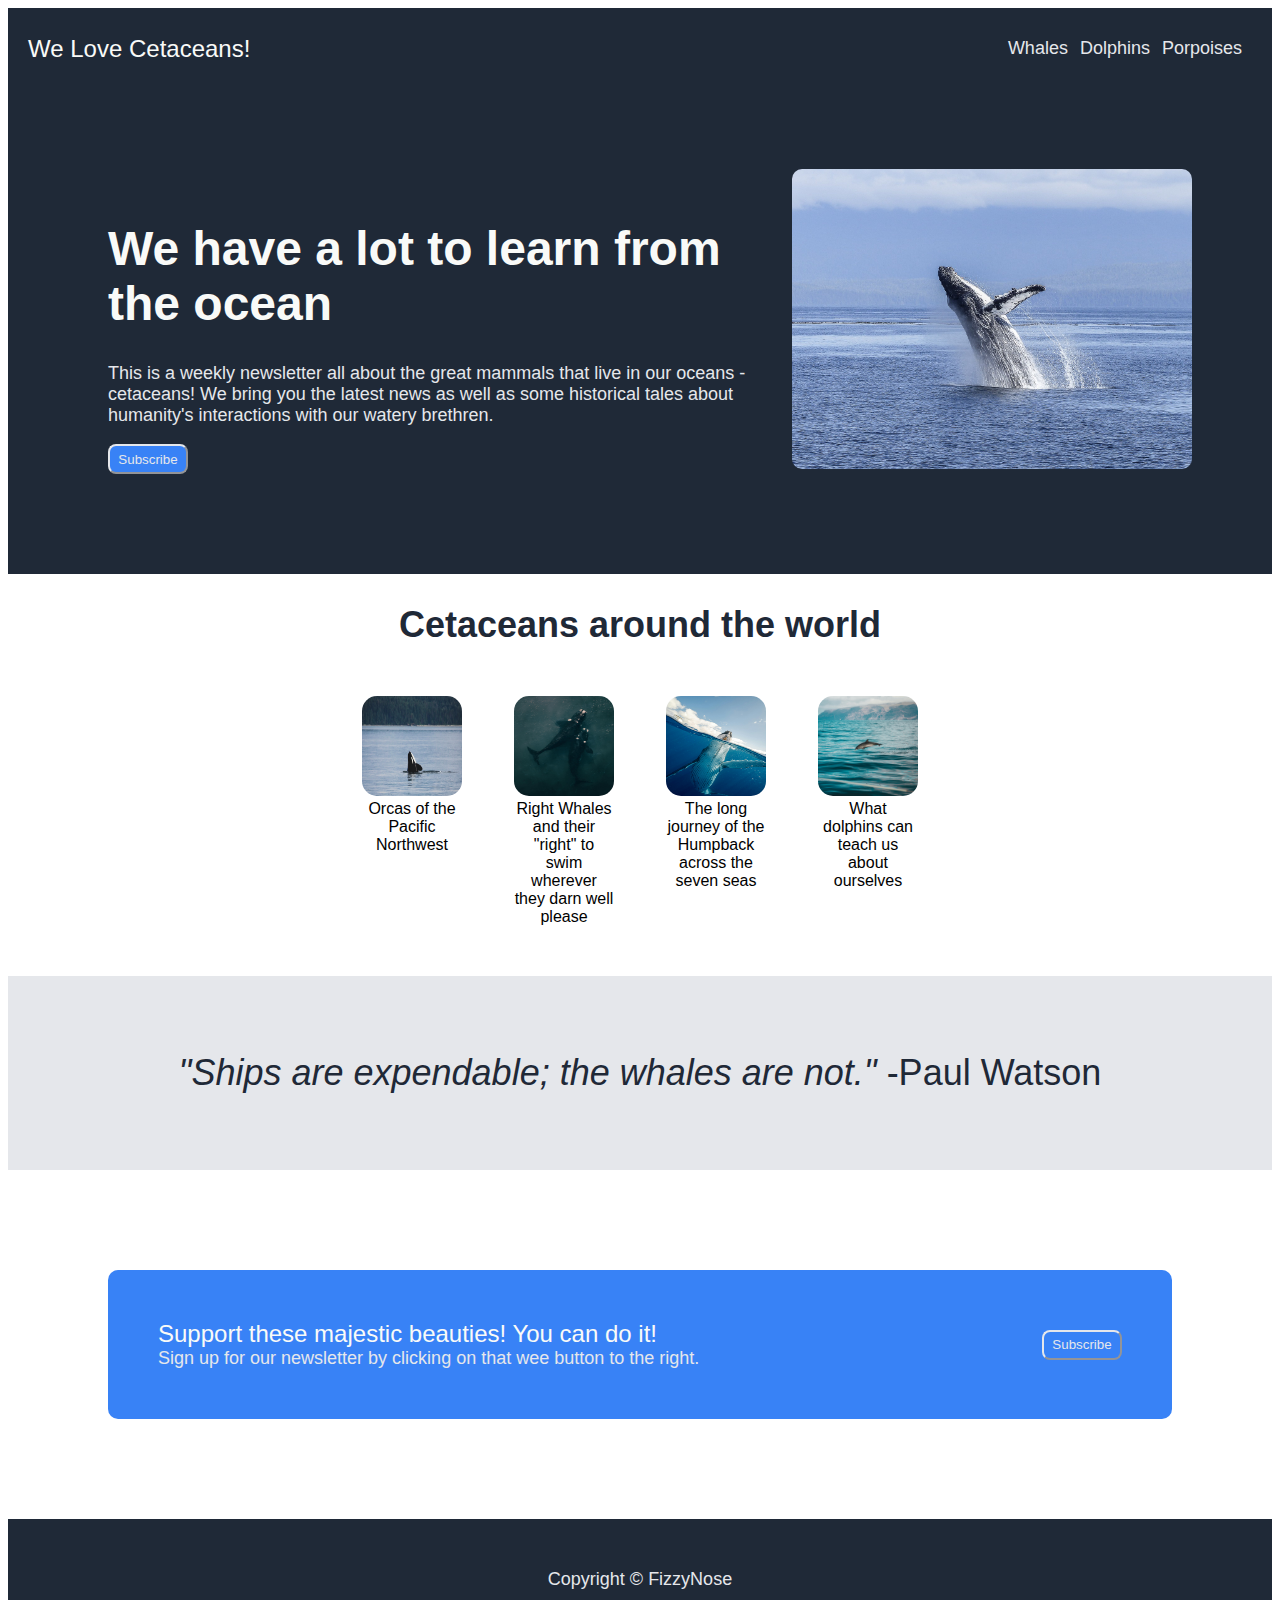
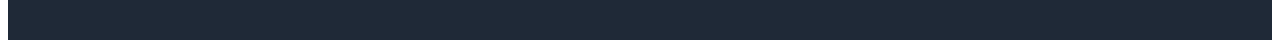
<file: index.html>
<!DOCTYPE html>
<html lang="en">
  <head>
    <meta charset="UTF-8">
    <meta name="viewport" content="width-device-width, initial-scale=1.0">
    <meta http-equiv="X-UA-Compatible" content="ie=edge, chrome=1">
    <title>Landing Page</title>
    <link rel="stylesheet" href="style.css">
  </head> 
  <body>
   <header> 
    <div class="home">We Love Cetaceans!</div>
    <nav>
        <a href="#Whales">Whales</a>
        <a href="#Dolphins">Dolphins</a>
        <a href="#Porpoises">Porpoises</a>
    </nav>
   </header>
      <div class="hero">
          <div class="left-text">
            <h1>We have a lot to learn from the ocean</h1>
            <p>This is a weekly newsletter all about the great mammals that live in our oceans - cetaceans! We bring you the latest news as well as some historical tales about humanity's interactions with our watery brethren.</p>
            <button>Subscribe</button>
          </div>
            <img src="images/humpback-whale.jpeg" alt="Humpback Whale">
      </div>
   <h2>Cetaceans around the world</h2>
   <div class="container">
    <div class="info">
        <img src="/images/pexels-andre-estevez-3325908.jpg" alt="Upright orca">
        <div class="text">Orcas of the Pacific Northwest</div>
    </div>
    <div class="info">
        <img src="images/pexels-hernan-segui-4801188.jpg" alt="Right Whales">
        <div class="text">Right Whales and their "right" to swim wherever they darn well please</div>
    </div>
    <div class="info">
        <img src="images/pexels-elianne-dipp-4666751.jpg" alt="Humpback Whale">
        <div class="text">The long journey of the Humpback across the seven seas</div> 
    </div>    
    <div class="info">
        <img src="images/pexels-guillaume-hankenne-1986374.jpg" alt="Jumping dolphin">
        <div class="text">What dolphins can teach us about ourselves</div>
    </div>
   </div>
   <blockquote>
    <p>
        <em>"Ships are expendable; the whales are not."</em> -Paul Watson
    </p>
   </blockquote>
   <div class="support">
      <div class="stack">
        <div class="action">Support these majestic beauties! You can do it!</div>
        <div class="blurb">Sign up for our newsletter by clicking on that wee button to the right.</div>
      </div>
    <button>Subscribe</button>
   </div>
   <footer>
    <div class="footer">Copyright &copy; FizzyNose</div>
   </footer>
  </body>  
</html>
</file>
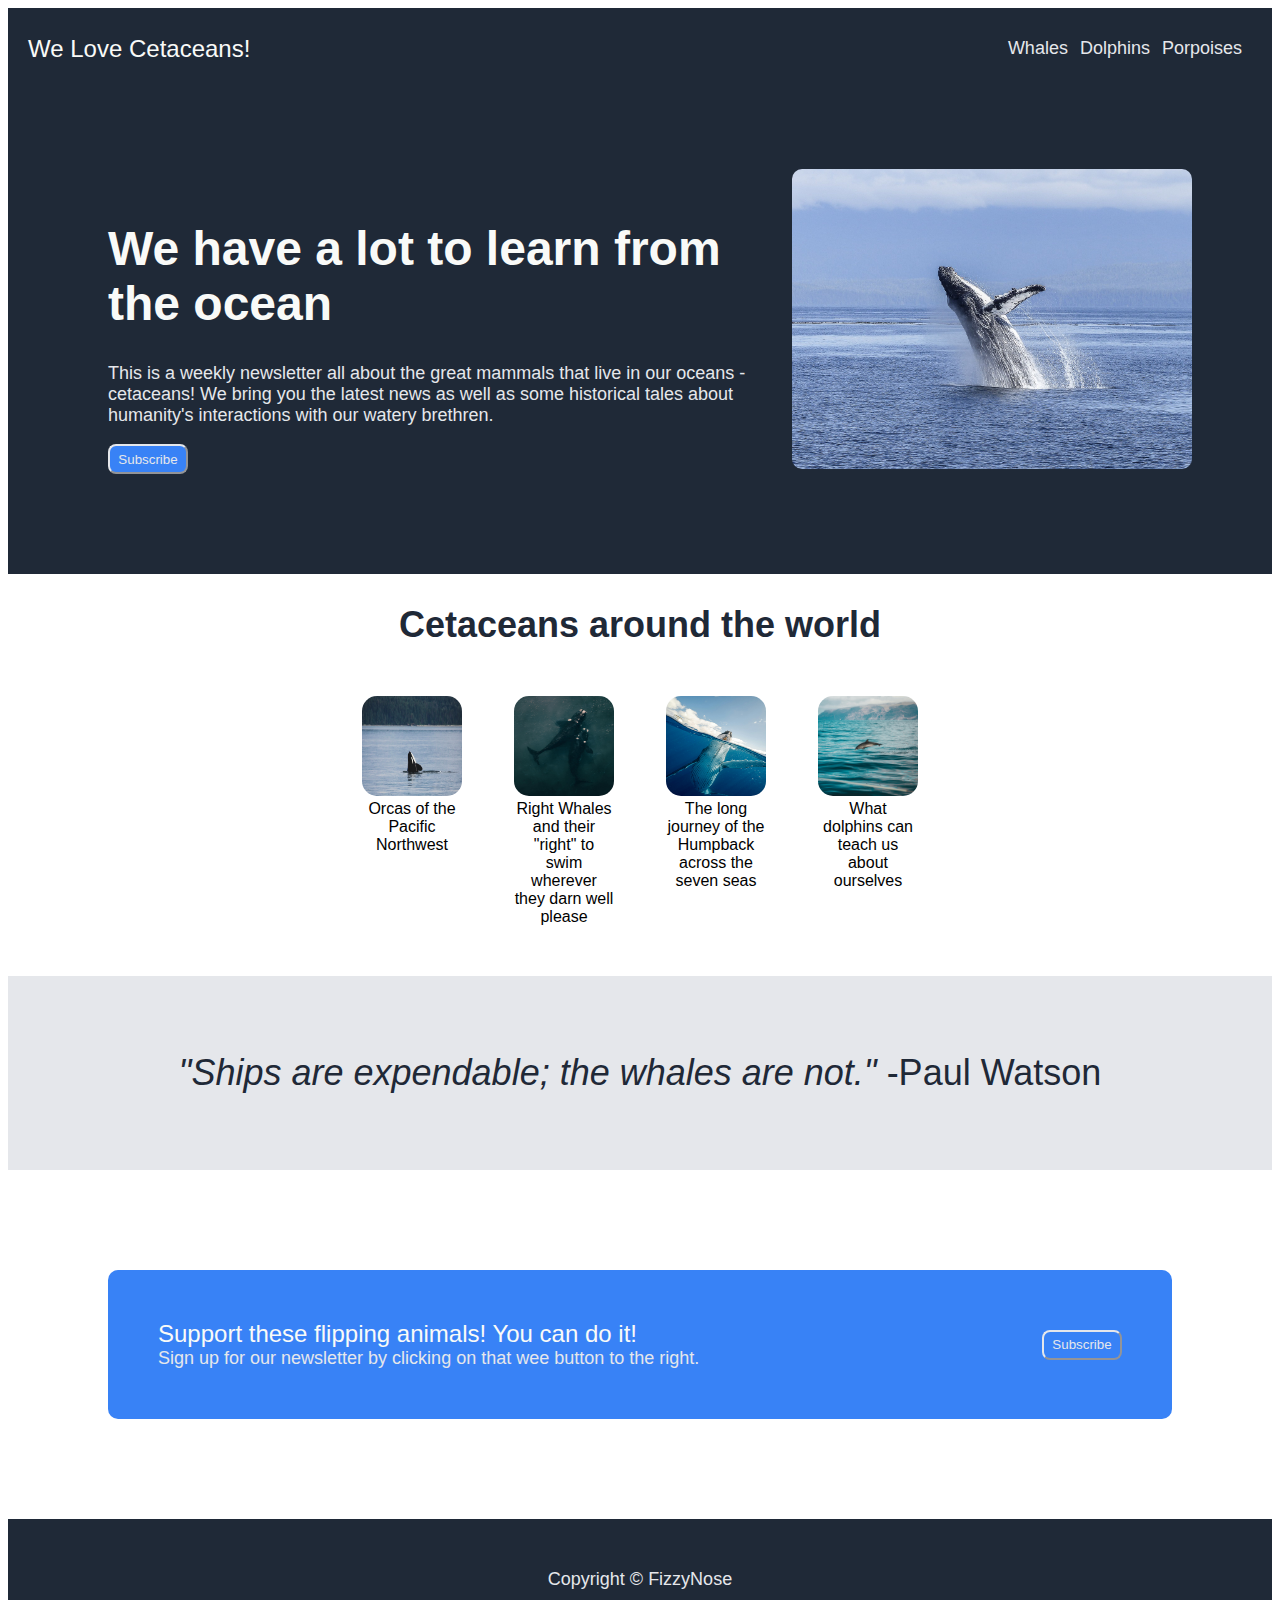
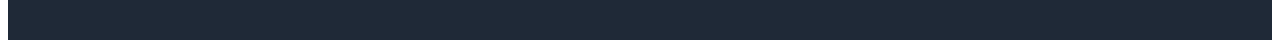
<file: Landing-Page/index.html>
<!DOCTYPE html>
<html lang="en">
  <head>
    <meta charset="UTF-8">
    <meta name="viewport" content="width-device-width, initial-scale=1.0">
    <meta http-equiv="X-UA-Compatible" content="ie=edge, chrome=1">
    <title>Landing Page</title>
    <link rel="stylesheet" href="style.css">
  </head> 
  <body>
   <header> 
    <div class="home">We Love Cetaceans!</div>
    <nav>
        <a href="#Whales">Whales</a>
        <a href="#Dolphins">Dolphins</a>
        <a href="#Porpoises">Porpoises</a>
    </nav>
   </header>
      <div class="hero">
          <div class="left-text">
            <h1>We have a lot to learn from the ocean</h1>
            <p>This is a weekly newsletter all about the great mammals that live in our oceans - cetaceans! We bring you the latest news as well as some historical tales about humanity's interactions with our watery brethren.</p>
            <button>Subscribe</button>
          </div>
            <img src="images/humpback-whale.jpeg" alt="Humpback Whale">
      </div>
   <h2>Cetaceans around the world</h2>
   <div class="container">
    <div class="info">
        <img src="images/pexels-andre-estevez-3325908.jpg" alt="Upright orca">
        <div class="text">Orcas of the Pacific Northwest</div>
    </div>
    <div class="info">
        <img src="images/pexels-hernan-segui-4801188.jpg" alt="Right Whales">
        <div class="text">Right Whales and their "right" to swim wherever they darn well please</div>
    </div>
    <div class="info">
        <img src="images/pexels-elianne-dipp-4666751.jpg" alt="Humpback Whale">
        <div class="text">The long journey of the Humpback across the seven seas</div> 
    </div>    
    <div class="info">
        <img src="images/pexels-guillaume-hankenne-1986374.jpg" alt="Jumping dolphin">
        <div class="text">What dolphins can teach us about ourselves</div>
    </div>
   </div>
   <blockquote>
    <p>
        <em>"Ships are expendable; the whales are not."</em> -Paul Watson
    </p>
   </blockquote>
   <div class="support">
      <div class="stack">
        <div class="action">Support these flipping animals! You can do it!</div>
        <div class="blurb">Sign up for our newsletter by clicking on that wee button to the right.</div>
      </div>
    <button>Subscribe</button>
   </div>
   <footer>
    <div class="footer">Copyright &copy; FizzyNose</div>
   </footer>
  </body>  
</html>
</file>
<file: style.css>
/* style css */
* {
    font-family:'Gill Sans', 'Gill Sans MT', Calibri, 'Trebuchet MS', sans-serif;
}

h1 {
    font-size: 48px;
    color: #F9FAF8;
}

h2 {
    font-size: 36px;
    color: #1F2937;
    text-align: center;
}

img {
    height: 300px;
    width: 500px;
    border-radius: 10px;
}


header {
    background-color: #1F2937;
    display: flex;
    gap: 12px;
    padding: 20px;
    align-items: center;
    
}

.hero p {
    font-size: 18px;
    color: #E5E7EB;
}

.blurb,
a {
    text-decoration: none;
    color: #E5E7EB;
    font-size: 18px;
}

nav {
    display: flex;
    margin-left: auto;
    align-items: center;
    gap: 12px;
    padding: 10px;
}

.home,
.action {
    color: #F9FAF8;
    font-size: 24px;
}

.hero {
    background-color: #1F2937;
    padding: 80px;
    display: flex;
}

.left-text {
    padding: 20px;
}


.container img {
    height: 100px;
    width: 100px;
    border-radius: 15px;
}

.container {
    display: flex;
    justify-content: center;
    gap: 52px;
    text-align: center;
    margin: 50px;

}

blockquote {
    text-align: center;
    background-color: #E5E7EB;
    padding: 40px;
    margin: 40px 0;
    color: #1F2937;
    font-size: 36px;
}

.support {
    background-color:#3882f6;
    margin: 100px;
    display: flex;
    align-items: center;
    gap: 12px;
    padding: 50px;
    border-radius: 10px;
}

.info {
    max-width: 100px;
}

button {
    background-color: #3882f6;
    height: 30px;
    width: 80px;
    color: #E5E7EB;
    border-color: #E5E7EB;
    border-radius: 8px;
    margin-left: auto;
    
}

footer {
    text-align: center;
    background-color: #1F2937;
    color: #E5E7EB;
    font-size: 18px;
    padding: 50px;
    margin-top: 50px;
}
</file>
<file: Landing-Page/style.css>
/* style css */
* {
    font-family:'Gill Sans', 'Gill Sans MT', Calibri, 'Trebuchet MS', sans-serif;
}

h1 {
    font-size: 48px;
    color: #F9FAF8;
}

.hero p {
    font-size: 18px;
    color: #E5E7EB;
}

h2 {
    font-size: 36px;
    color: #1F2937;
    text-align: center;
}

img {
    height: 300px;
    width: 500px;
    border-radius: 10px;
}


header {
    background-color: #1F2937;
    display: flex;
    gap: 12px;
    padding: 20px;
    align-items: center;
    
}


.blurb,
a {
    text-decoration: none;
    color: #E5E7EB;
    font-size: 18px;
}

nav {
    display: flex;
    margin-left: auto;
    align-items: center;
    gap: 12px;
    padding: 10px;
}

.home,
.action {
    color: #F9FAF8;
    font-size: 24px;
}

.hero {
    background-color: #1F2937;
    padding: 80px;
    display: flex;
}

.left-text {
    padding: 20px;
}


.container img {
    height: 100px;
    width: 100px;
    border-radius: 15px;
}

.container {
    display: flex;
    justify-content: center;
    gap: 52px;
    text-align: center;
    margin: 50px;

}

blockquote {
    text-align: center;
    background-color: #E5E7EB;
    padding: 40px;
    margin: 40px;
    margin-left: 0;
    margin-right: 0;
    color: #1F2937;
    font-size: 36px;
}

.support {
    background-color:#3882f6;
    margin: 100px;
    display: flex;
    align-items: center;
    gap: 12px;
    padding: 50px;
    border-radius: 10px;
}

.info {
    max-width: 100px;
}

button {
    background-color: #3882f6;
    height: 30px;
    width: 80px;
    color: #E5E7EB;
    border-color: #E5E7EB;
    border-radius: 8px;
    margin-left: auto;
    
}

footer {
    text-align: center;
    background-color: #1F2937;
    color: #E5E7EB;
    font-size: 18px;
    padding: 50px;
    margin-top: 50px;
}
</file>
